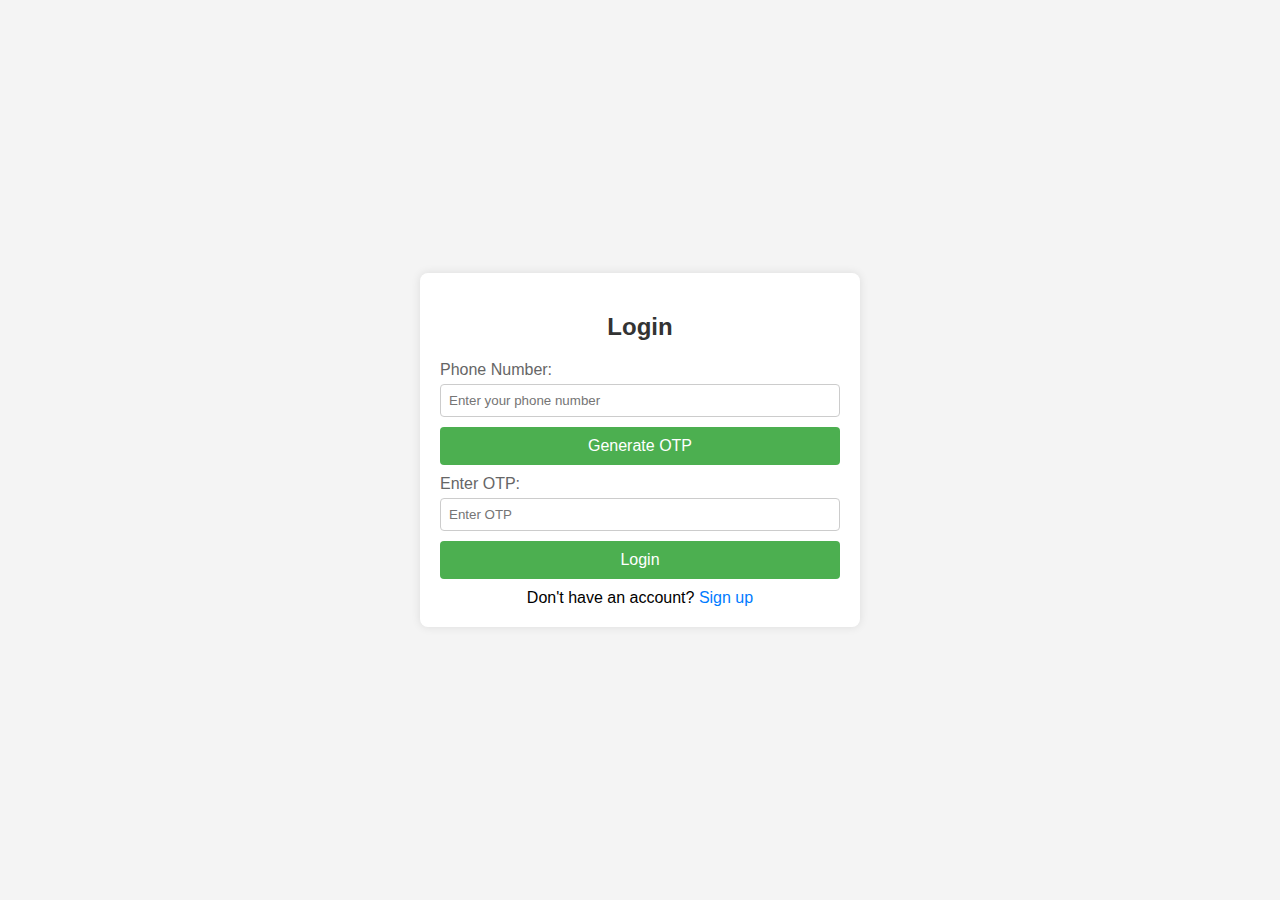
<file: loginPage.html>
<!DOCTYPE html>
<html lang="en">

<head>
    <meta charset="UTF-8">
    <meta name="viewport" content="width=device-width, initial-scale=1.0">
    <title>Spiritual Shop - Phone Authentication</title>
    <style>
        body {
            font-family: Arial, sans-serif;
            background-color: #f4f4f4;
            margin: 0;
            padding: 0;
            display: flex;
            justify-content: center;
            align-items: center;
            height: 100vh;
        }

        .container {
            background-color: #fff;
            padding: 20px;
            border-radius: 8px;
            box-shadow: 0 0 10px rgba(0, 0, 0, 0.1);
            width: 80%;
            max-width: 400px; /* Limit maximum width for better readability */
        }

        h2 {
            text-align: center;
            color: #333;
        }

        label {
            display: block;
            margin: 10px 0 5px;
            color: #666;
        }

        input,
        textarea {
            width: 100%;
            padding: 8px;
            margin-bottom: 10px;
            box-sizing: border-box;
            border: 1px solid #ccc;
            border-radius: 4px;
        }

        button {
            background-color: #4caf50;
            color: white;
            padding: 10px 15px;
            border: none;
            border-radius: 4px;
            cursor: pointer;
            width: 100%;
            font-size: 16px;
        }

        button:hover {
            background-color: #45a049;
        }

        .switch-page {
            margin-top: 10px;
            text-align: center;
        }

        .switch-page a {
            color: #007bff;
            text-decoration: none;
        }

        .switch-page a:hover {
            text-decoration: underline;
        }
    </style>
</head>

<body>

    <div class="container" id="loginContainer">
        <h2>Login</h2>
        <form id="loginForm" action="#" method="post">
            <label for="loginPhoneNumber">Phone Number:</label>
            <input type="tel" id="loginPhoneNumber" name="loginPhoneNumber" placeholder="Enter your phone number" maxlength="10" pattern="\d*" required>
            <!-- pattern="\d*" ensures only numeric characters are allowed -->

            <button type="button" onclick="generateOTP()">Generate OTP</button>

            <label for="otp">Enter OTP:</label>
            <input type="text" id="otp" name="otp" placeholder="Enter OTP" required>

            <button type="submit">Login</button>
        </form>

        <div class="switch-page">
            Don't have an account? <a href="#" onclick="toggleForm()">Sign up</a>
        </div>
    </div>

    <div class="container" style="display: none;" id="signupContainer">
        <h2>Sign up</h2>
        <form id="signupForm" action="#" method="post">
            <label for="signupName">Name:</label>
            <input type="text" id="signupName" name="signupName" placeholder="Enter your name" required>

            <label for="signupPhoneNumber">Phone Number:</label>
            <input type="tel" id="signupPhoneNumber" name="signupPhoneNumber" placeholder="Enter your phone number" maxlength="10" pattern="\d*" required>

            <label for="signupAlternateNumber">Alternate Phone Number (Optional):</label>
            <input type="tel" id="signupAlternateNumber" name="signupAlternateNumber" placeholder="Enter alternate phone number" maxlength="10" pattern="\d*">

            <label for="signupAddress">Address:</label>
            <textarea id="signupAddress" name="signupAddress" placeholder="Enter your address" rows="4" required></textarea>

            <button type="button" onclick="generateOTP()">Generate OTP</button>

            <label for="signupOtp">Enter OTP:</label>
            <input type="text" id="signupOtp" name="signupOtp" placeholder="Enter OTP" required>

            <button type="submit">Sign up</button>
        </form>

        <div class="switch-page">
            Already have an account? <a href="#" onclick="toggleForm()">Login</a>
        </div>
    </div>

    <script>
        function toggleForm() {
            var loginContainer = document.getElementById("loginContainer");
            var signupContainer = document.getElementById("signupContainer");

            if (loginContainer.style.display === "none") {
                loginContainer.style.display = "block";
                signupContainer.style.display = "none";
            } else {
                loginContainer.style.display = "none";
                signupContainer.style.display = "block";
            }
        }

        function generateOTP() {
            // Implement OTP generation logic here
            // For simplicity, let's generate a random 6-digit OTP
            var otp = Math.floor(100000 + Math.random() * 900000);

            // For demonstration purposes, log the OTP to the console
            console.log("Generated OTP:", otp);

            // You should send this OTP to the user's phone number using a messaging service
            // For a production environment, consider using a third-party SMS gateway

            alert("OTP has been generated. Check your phone for the OTP.");
        }
    </script>

</body>

</html>
</file>
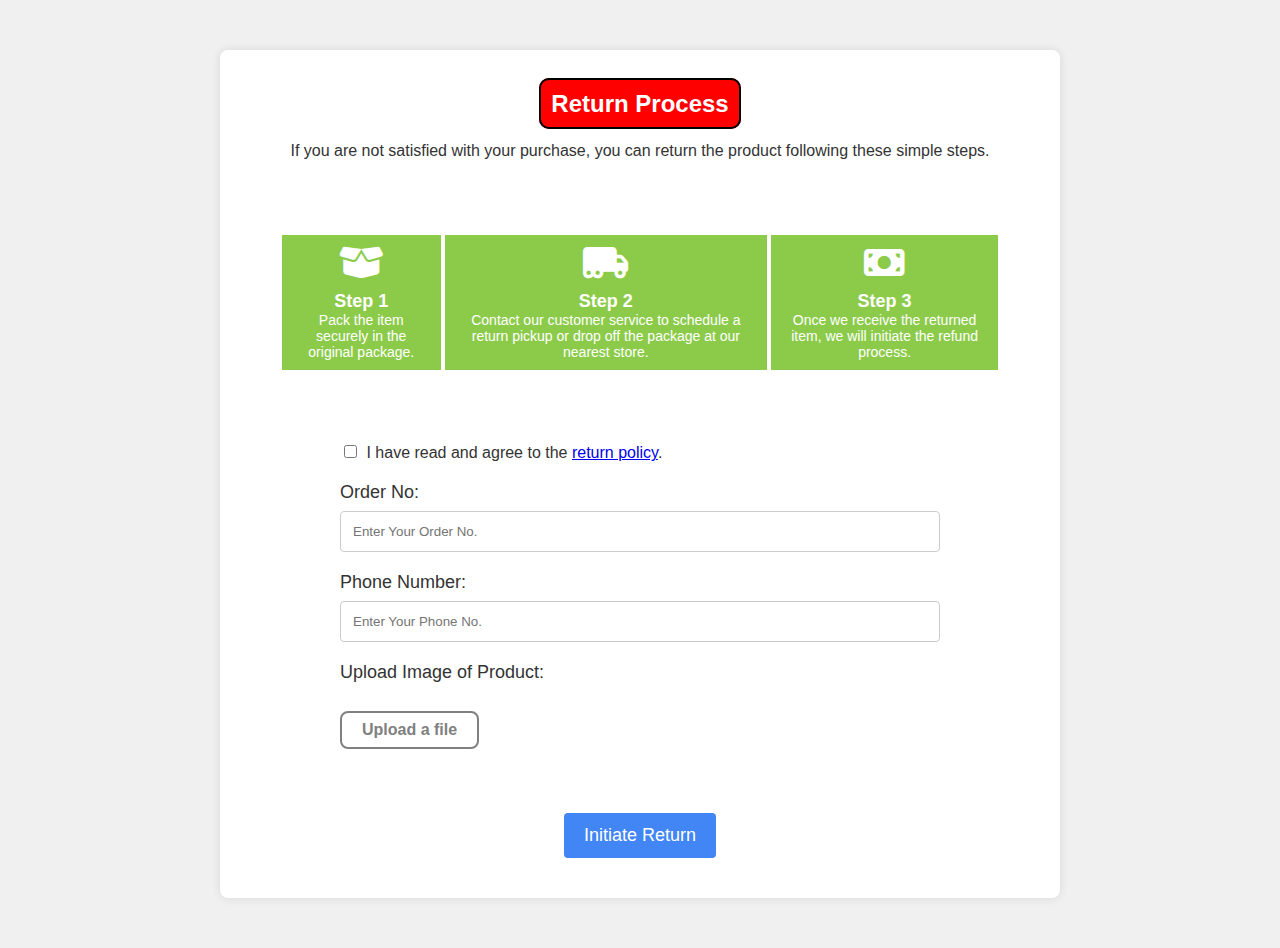
<file: return.html>
<!DOCTYPE html>
<html lang="en">
  <head>
    <meta charset="UTF-8" />
    <meta name="viewport" content="width=device-width, initial-scale=1.0" />
    <title>Return Process</title>
    <link
      rel="stylesheet"
      href="https://cdnjs.cloudflare.com/ajax/libs/font-awesome/6.0.0/css/all.min.css"
    />
    <!-- <link rel="stylesheet" href="style.css"> -->

    <style>
      body {
        font-family: "Segoe UI", Tahoma, Geneva, Verdana, sans-serif;
        margin: 0;
        padding: 0;
        background-color: #f0f0f0;
        color: #333;
      }

      .container {
        max-width: 800px;
        margin: 50px auto;
        background-color: #fff;
        padding: 20px;
        box-shadow: 0 0 10px rgba(0, 0, 0, 0.1);
        border-radius: 8px;
      }

      .container h2 span {
        border: 2px solid black;
        padding: 10px;
        border-radius: 10px;
        background-color: red;
        color: white;
        cursor: pointer;
      }

      .container h2 span:hover {
        transition: scale(1.25);
      }

      .container p {
        text-align: center;
      }

      h2 {
        color: #333;
        font-family: "Raleway", sans-serif;
        text-align: center;
      }

      p {
        font-size: 16px;
        line-height: 1.6;
        margin-bottom: 20px;
      }

      .return-steps {
        margin-top: 30px;
        display: flex;
        justify-content: space-around;
        align-items: center;
        /* border: 2px solid black; */
        padding: 40px;
        border-radius: 10px;
      }

      .return-step {
        text-align: center;
        border: 2px solid white;
        padding: 10px;
        background-color: rgb(140, 203, 74);
        color: white;
      }

      @media screen and (max-width: 588px) {
        .return-steps {
          flex-direction: column;
          align-items: center;
        }

        .return-step {
          width: 80%;
        }
      }

      .return-step:hover {
        transform: scale(1.1);
        transition: all 0.8s ease;
      }

      .step-icon {
        font-size: 36px;
        margin-bottom: 10px;
        color: white;
      }

      .step-title {
        font-size: 18px;
        font-weight: bold;
      }

      .step-description {
        font-size: 14px;
      }

      .return-form {
        margin-top: 30px;
      }

      .form-group {
        margin-bottom: 20px;
      }

      .checkbox-label {
        display: block;
        font-size: 16px;
        margin-bottom: 10px;
      }

      input[type="checkbox"] {
        margin-right: 5px;
      }

      .form-input {
        width: 100%;
        padding: 12px;
        border: 1px solid #ccc;
        border-radius: 4px;
        box-sizing: border-box;
        transition: border-color 0.3s ease;
      }

      .form-input:focus {
        outline: none;
        border-color: #4caf50; /* Green */
      }

      .upload-btn-wrapper {
        position: relative;
        overflow: hidden;
        display: inline-block;
      }

      .btn {
        border: 2px solid gray;
        color: gray;
        background-color: #fff;
        padding: 8px 20px;
        border-radius: 8px;
        font-size: 16px;
        font-weight: bold;
      }

      .upload-btn-wrapper input[type="file"] {
        font-size: 100px;
        position: absolute;
        left: 0;
        top: 0;
        opacity: 0;
      }

      button {
        background-color: #4caf50; /* Green */
        color: #fff;
        padding: 12px 20px;
        border: none;
        border-radius: 4px;
        cursor: pointer;
        font-family: "Raleway", sans-serif;
        font-size: 18px;
        display: block;
        margin: 20px auto;
        transition: background-color 0.3s ease;
      }

      button:hover {
        background-color: #45a049; /* Darker Green */
      }
      /* Additional CSS for form styling and customer details */
      .return-form form {
        max-width: 600px;
        margin: 0 auto;
      }

      .form-group {
        margin-bottom: 20px;
      }

      label {
        display: block;
        font-size: 18px;
        margin-bottom: 8px;
      }

      .form-input,
      textarea {
        width: 100%;
        padding: 12px;
        border: 1px solid #ccc;
        border-radius: 4px;
        box-sizing: border-box;
        transition: border-color 0.3s ease;
      }

      .form-input:focus,
      textarea:focus {
        outline: none;
        border-color: #4caf50; /* Green */
      }

      textarea {
        resize: vertical;
      }

      /* Style the file upload button */
      .upload-btn-wrapper {
        position: relative;
        overflow: hidden;
        display: inline-block;
        margin-bottom: 20px;
      }

      .btn {
        border: 2px solid gray;
        color: gray;
        background-color: #fff;
        padding: 8px 20px;
        border-radius: 8px;
        font-size: 16px;
        font-weight: bold;
        cursor: pointer;
      }

      /* Additional styling for the submit button */
      button[type="submit"] {
        background-color: #4285f4; /* Google Blue */
      }

      button[type="submit"]:hover {
        background-color: #357ae8; /* Darker Google Blue */
      }
    </style>
  </head>
  <body>
    <div class="container">
      <h2><span id="container-span">Return Process</span></h2>
      <p>
        If you are not satisfied with your purchase, you can return the product
        following these simple steps.
      </p>

      <div class="return-steps">
        <div class="return-step">
          <i class="fas fa-box-open step-icon"></i>
          <div class="step-title">Step 1</div>
          <div class="step-description">
            Pack the item securely in the original package.
          </div>
        </div>

        <div class="return-step">
          <i class="fas fa-truck-moving step-icon"></i>
          <div class="step-title">Step 2</div>
          <div class="step-description">
            Contact our customer service to schedule a return pickup or drop off
            the package at our nearest store.
          </div>
        </div>

        <div class="return-step">
          <i class="fas fa-money-bill step-icon"></i>
          <div class="step-title">Step 3</div>
          <div class="step-description">
            Once we receive the returned item, we will initiate the refund
            process.
          </div>
        </div>
      </div>

      <div class="return-form">
        <form action="#" method="post">
          <div class="form-group">
            <label class="checkbox-label">
              <input type="checkbox" required />
              I have read and agree to the <a href="#">return policy</a>.
            </label>
          </div>

          <div class="form-group">
            <label for="customerName">Order No:</label>
            <input
              type="text"
              placeholder="Enter Your Order No. "
              title="Order Number"
              id="customerName"
              name="customerName"
              class="form-input"
              required
            />
          </div>

          <div class="form-group">
            <label for="phoneNumber">Phone Number:</label>
            <input
              type="tel"
              placeholder="Enter Your Phone No. "
              title="Phone No."
              id="phoneNumber"
              name="phoneNumber"
              class="form-input"
              required
            />
          </div>

          <div class="form-group">
            <label for="productImage">Upload Image of Product:</label>
            <div class="upload-btn-wrapper">
              <button class="btn">Upload a file</button>
              <input
                type="file"
                name="productImage"
                id="productImage"
                accept="image/*"
                required
              />
            </div>
          </div>

          <!-- Add more customer details as needed -->

          <button class="submitForm" onclick="submitForm(event)" type="submit">
            Initiate Return
          </button>
        </form>
      </div>
    </div>
    <script>
      function submitForm(event) {
        event.preventDefault();
        alert("Your request is sent");
      }
    </script>
  </body>
</html>
</file>
<file: style.css>
* {
  margin: 0;
  padding: 0;
  /* width: 105rem; */
}

::-webkit-scrollbar {
  width: 10px;
}

::-webkit-scrollbar-thumb {
  /* background-color: transparent; */
  background-color: rgb(179, 135, 135);
  /* border-radius: 15px; */
}


/* WebsiteName */
.websitename {
  background-color: #545353;
  display: flex;
  justify-content: center;
  text-align: center;
  color: white;
  cursor: pointer;
  font-weight: 500;
  height: 25px;
  padding-bottom: 25px;
  position: fixed;
  top: 0;
  /* Set the fixed position at the top of the page */
  width: 100%;
  /* Make the div take the full width of the viewport */
  z-index: 1000;
  /* Set a high z-index to ensure it appears above other elements */
}

.circleitems::-webkit-scrollbar {
  width: .52px;
}

.circleitems::-webkit-scrollbar-thumb {
  background-color: transparent;
  background-color: rgb(236, 222, 170);
  border-radius: 5px;
}

/* Search Bar */
.searchbar {
  height: 66px;
  display: flex;
  background-color: #e0d2ab;
  /* background-color: rgb(160, 176, 203); */
  margin-top: 1.5rem;
  padding-left: 15px;
  /* Adjust padding for smaller screens */
  padding-right: 15px;
  /* Adjust padding for smaller screens */
  /* position: fixed;
  top: 0;  */
  /* width: 100%;  */
  /* z-index: 1000; */
}

.searchbar-logo {
  width: 20%;
  height: 67px;
}

.searchbar-logo>img {
  width: 80px;
  padding-left: 15px;
  padding-top: 5px;
}

.searchbar-item {
  width: 60%;
  height: 1rem;
}

.searchbar-cart {
  width: 20%;
  height: 67px;
  display: flex;
  justify-content: flex-end;
}

.searchbar-item>div {
  height: 46px;
  width: 90%;
  margin-top: 1rem;
}

#searchbar-items {
  padding: 10px 15px;
  width: 80%;
  border-radius: 5px;
  border: none;
}

.searchbar-cart {
  display: flex;
  justify-content: flex-end;
}

.searchbar-cart-items {
  padding-right: 15px;
  display: flex;
  align-items: center;
  text-decoration: none;
  color: #000;
  opacity: .7;
}

/* this is log in page work */
/* Example CSS for the login popup on your specific login page */
/* .login-popup {
  display: none;
  position: fixed;
  top: 50%;
  left: 50%;
  transform: translate(-50%, -50%);
  padding: 20px;
  background-color: #fff;
  border: 1px solid #ccc;
  box-shadow: 0 2px 10px rgba(0, 0, 0, 0.2);
  z-index: 1;
  opacity: 0;
  transition: opacity 0.3s ease-in-out;
}

.login-popup.show {
  display: block;
  opacity: 1;
} */



/* #searchbar-cart-items-person:{

} */


.searchbar-cart-items:hover {
  transform: scale(1.1);
  transition-duration: .3s;
}

/* Media query for screens with a maximum width of 600px (typical mobile screens) */
@media only screen and (max-width: 600px) {

  .searchbar-logo,
  #searchbar-cart-items-id2 {
    display: none;
  }

  /* Adjust the width of the search bar and item to take full width */
  .searchbar,
  .searchbar-item {
    width: 100%;
  }

  /* Adjust the margin-left for the search bar item */
  #searchbar-items {
    margin-left: 0;
  }
}


/* Navigation Bar */
.navbar {
  padding: 0 35px 0 35px;
}

.navbar-text {
  margin-left: auto;
}

.navbar-text-anchor {
  text-decoration: none;
  margin-right: 15px;
}

.navbar-text-anchor:hover {
  opacity: .5;
}

/* Main Items */
.Items {
  padding: 10px 35px;
}

.Items-page-anchor {
  text-decoration: none;
  color: black;
  opacity: .6;
}

.Items-page {
  /* padding-top: 20px;
    padding-bottom: 20px; */
  margin-top: 2rem;
}

.Items-heading-p2 {
  margin-top: -15px;
  font-size: small;
}

.Items-heading-p1 {
  font-weight: bolder;
  font-size: large;
}

/* items images */
/* .items-image{
      margin: 40px 35px;
      height: 160px;
      width: 1300px;
      display: flex;
      justify-content: space-between;
      align-items: center;
  }
  .items-images-img{
      height: 190px;
      width: 190px;
      border-radius: 50%;
      margin-left: 40px;  
  }

  .items-a{
      text-decoration: none;;
      color: black;
  }
  .items-images{
      height: 218px;
      width: 100%;
  }
  .items-images-p{
      text-align: center;
      width: auto;
  } */

.circleitems {
  /* width: 100%; */
  /* display: flex; */
  /* flex-wrap: wrap; */
  justify-content: space-evenly;
  /* background-color: blue; */
  white-space: nowrap;
  overflow-y: hidden;
  overflow-x: auto;
  background-color: rgb(247, 233, 213);
  /* padding-right: 20px; */
  margin-left: 20px;
  margin-right: 20px;
  border-radius: 1rem;
}

.items-image {
  width: 191px;
  border-radius: 50%;
}

.items-anchor {
  display: flex;
  width: 191px;
  justify-content: center;
  text-decoration: none;
  color: #000;
  font-weight: 450;
}

.items {
  /* width: 220px; */
  padding-left: 15px;
  cursor: pointer;
  width: 200px;
  height: 180px;
  /* background-color: beige; */
  margin: 10px;
  display: inline-block;
}


.items:hover {
  transform: scale(1.1);
  transition-property: all ease;
  transition-duration: .8s;
}

.line {
  margin-left: 35px;
  margin-right: 35px;
  margin-top: 35px;
  border: none;
  border-bottom: 2px dashed;
}

.main-content {
  margin: 10px 35px 0 35px;
  background-color: rgb(247, 233, 213);
  border-radius: 1rem;

}

.filter-anchor {
  border: 1px solid black;
  background-color: white;
  color: black;
  text-decoration: none;
  border-radius: 15px;
  padding: 7px 15px;
  margin-bottom: 15px;
}

.filter-anchor:hover {
  color: #b68e21;
}

.main-content-body {
  display: flex;
  flex-wrap: wrap;
  justify-content: space-around;
  /* Adjust as needed */
  padding: 15px;
  /* Add padding for better spacing */
}

.main-body {
  width: 100%;
  max-width: 320px;
  margin-bottom: 20px;
  margin-top: 1rem;
  border: 2px solid burlywood;
  border-radius: 14px;
  border-top-left-radius: 17px;
  border-top-right-radius: 17px;
  padding-bottom: 5px;
}

.main-body-image {
  width: 100%;
  height: auto;
  border-radius: 15px;
  cursor: pointer;
}




.main-body:hover {
  transform: scale(1.1);
  transition: ease-in-out .8s;
}

.main-body-h {
  font-size: small;
  font-weight: 500;
  padding-left: 18px;
  padding-top: 10px;
  font-size: 15px;
}

.main-body-p {
  font-size: smaller;
  font-weight: 500;
  padding-left: 18px;
  margin-top: -5px;
}

.main-body-s1 {
  font-size: 14px;
  font-weight: 600;
  color: #000;
}

.main-body-s3 {
  padding: 0 5px;
  border-radius: 12px;
  background-color: green;
  color: white;
}

.main-body-span {
  padding-left: 15px;
  /* Adjust left padding */
  margin-top: -10px;
}

#main-body-image-gopalji {
  height: 195px;
}

/* Media query for screens with a maximum width of 600px (typical mobile screens) */
@media only screen and (max-width: 600px) {
  .main-body {
    margin-right: 0;
  }

  .main-content {
    margin: .5rem;
  }

}

.main-body-image-heightArjust {
  height: 330px;
}

@media only screen and (max-width:750px) {
  .main-body {
    width: 50%;
    max-width: 150px;
    margin-bottom: 10px;
    margin-top: .5rem;
    margin-right: .2rem;
  }

  .main-body-image-heightArjust {
    height: 150px;
  }

  .items {
    width: 9rem;
  }

  .circleitems {
    justify-content: space-evenly;
    border-radius: 1rem;
    margin: 0;
  }

  .items-image {
    width: 150px;
    border-radius: 50%;

  }

  #main-body-image-gopalji {
    height: 150px;
  }

  .items-anchor {
    width: 150px;
    font-weight: 450;
  }
}

@media only screen and (max-width:400px) {
  .main-body {
    width: 50%;
    max-width: 8rem;
    margin-bottom: 1rem;
    margin-top: .5rem;
    margin-right: .2rem;
  }

  .main-body-image-heightArjust {
    height: 128px;
  }

  .circleitems {
    height: 13rem;
  }

  .main-body-h {
    font-size: smaller;
    font-weight: 500;
    font-size: 15px;
  }

  .main-body-s1 {
    font-size: 14px;
    font-weight: 600;
    color: rgb(181, 96, 96);
  }

  .main-body-s2 {
    border: 2px solid black;
    background-color: rgb(145, 205, 145);
    border-radius: 10px;
    padding: .1rem;
    color: white;
  }

  .main-body-s3,
  .items:hover,
  .main-body-p {
    display: none;
  }

}

.dummy_page {
  height: 200px;
  width: 100%;
  background-color: #f0f0f0;
  text-align: center;
  box-sizing: border-box;
  padding: 60px 0px;
}

/* Footer code new */

.footer-basic {
  padding: 40px 0;
  background-color: #3f3b3b;
  color: #ffffff;
}

.footer-basic ul {
  padding: 0;
  list-style: none;
  text-align: center;
  font-size: 18px;
  line-height: 1.6;
  margin-bottom: 0;
}

.footer-basic li {
  padding: 0 10px;
}

.footer-basic ul a {
  color: inherit;
  text-decoration: none;
  opacity: 0.8;
}

.footer-basic ul a:hover {
  opacity: 1;
}

.footer-basic .social {
  text-align: center;
  padding-bottom: 25px;
}

.footer-basic .social>a {
  font-size: 24px;
  width: 40px;
  height: 40px;
  line-height: 40px;
  display: inline-block;
  text-align: center;
  border-radius: 50%;
  border: 1px solid #ccc;
  margin: 0 8px;
  color: inherit;
  opacity: 0.75;
}

.footer-basic .social>a:hover {
  opacity: 0.9;
}

.footer-basic .copyright {
  margin-top: 15px;
  text-align: center;
  font-size: 13px;
  color: #aaa;
  margin-bottom: 0;
}

.list-inline-item:hover,
.footer-socialmedia-icon:hover {
  transition-property: all ease;
  transition-duration: .4s;
  transform: scale(1.1);
  border-radius: 10px;
  box-shadow: 1px 1px 10px #ffffff;
}
</file>
